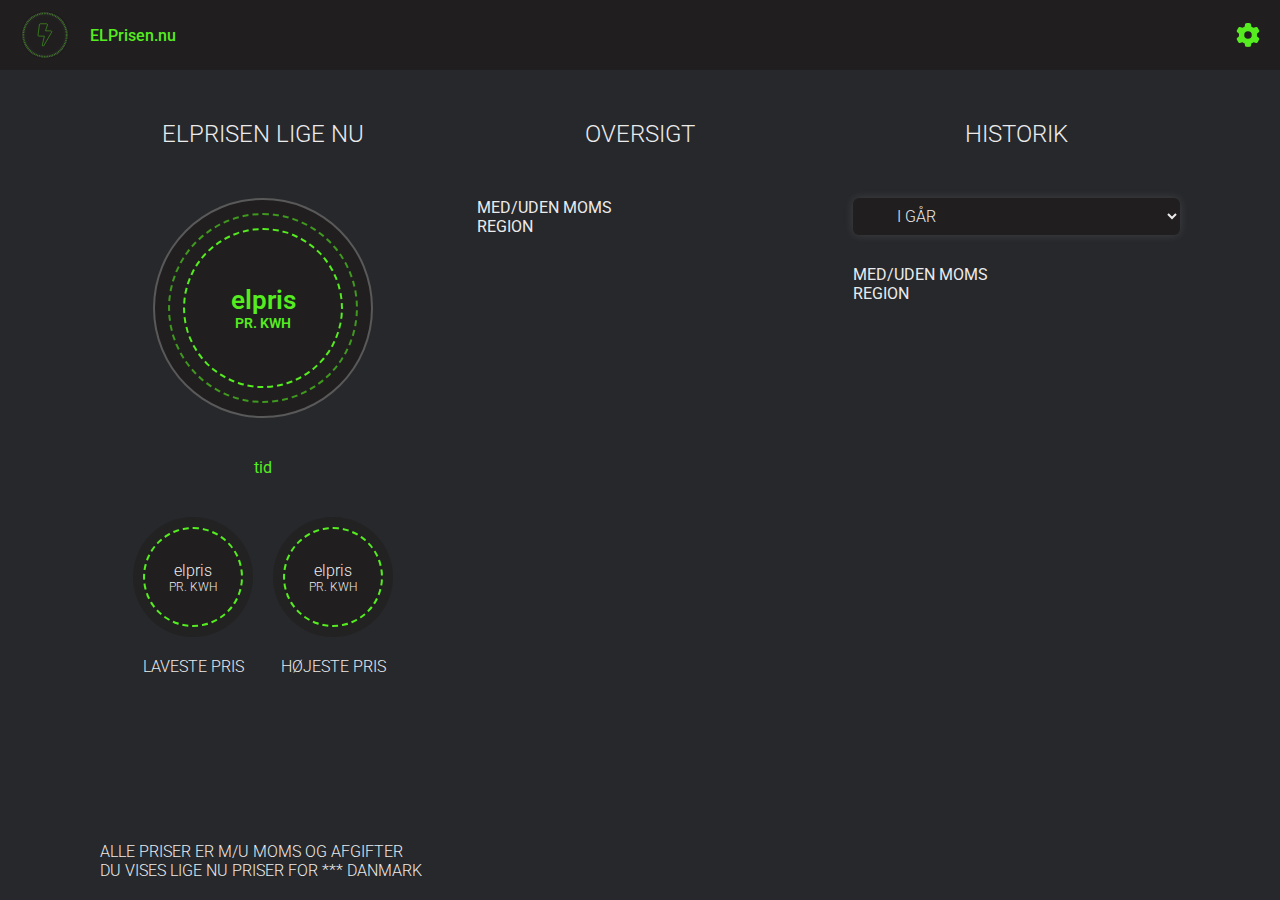
<file: index.html>
<!DOCTYPE html>
<html lang="en">

<head>
    <meta charset="UTF-8">
    <meta name="viewport" content="width=device-width, initial-scale=1.0">
    <title>Document</title>
    <link rel="manifest" href="./manifest.json">
    <link rel="stylesheet" href="./css/globals.css">
    <link rel="stylesheet" href="./css/layout.css">
    <link rel="stylesheet" href="./css/nav.css">
    <link rel="stylesheet" href="./css/main.css">
    <link rel="stylesheet" href="./css/overview.css">
    <link rel="stylesheet" href="./css/history.css">
    <link rel="stylesheet" href="./css/settings.css">
    <script src="./js/functionsAndHistory.js" defer></script>
    <script src="./js/mainAndOverview.js" defer></script>
    <script src="./js/pageChanger.js" defer></script>
    <script src="./sw.js" defer></script>
</head>

<body>
    <div id="app">
        <div class="headerContainer">
            <div class="logoContainer">
                <img src="./img/mainIcon.svg" alt="" class="logoImg">
                <h1 class="logoText">ELPrisen.nu</h1>
            </div>
            <img src="./img/settings.svg" alt="" class="headerSettings" id="headerSettings">
            <nav class="headerNav">
                <ul class="headerNavItems">
                    <li id="navOne">LIGE NU</li>
                    <li id="navTwo">OVERSIGT</li>
                    <li id="navThree">HISTORIK</li>
                </ul>
            </nav>
        </div>

        <div class="contentContainer">
            <img src="./img/settings.svg" alt="" id="mobileSettings">
            <div class="currentContainer" id="currentContainer">
                <div class="currentDiv">
                    <h1 class="currentHeader">ELPRISEN LIGE NU</h1>
                    <div class="currentPrice">
                        <div class="border1">
                            <div class="border2">
                                <p id="priceContainer">elpris</p>
                                <p class="priceDesc">PR. KWH</p>
                            </div>
                        </div>
                    </div>
                    <p class="currentTime" id="currentTimeContainer">tid</p>
                    <div class="highestAndLowest">
                        <div class="hlDiv">
                            <div class="border3 lowest">
                                <div class="border4">
                                    <p id="lowestPriceContainer">elpris</p>
                                    <p class="priceDesc2">PR. KWH</p>
                                </div>
                            </div>
                            <p class="hlPD">LAVESTE PRIS</p>
                        </div>
                        <div class="hlDiv">
                            <div class="border3 highest">
                                <div class="border4">
                                    <p id="highestPriceContainer">elpris</p>
                                    <p class="priceDesc2">PR. KWH</p>
                                </div>
                            </div>
                            <p class="hlPD">HØJESTE PRIS</p>
                        </div>
                    </div>
                </div>
                <div class="currentInfo">
                    <p>ALLE PRISER ER M/U MOMS OG AFGIFTER</p>
                    <p>DU VISES LIGE NU PRISER FOR *** DANMARK </p>
                </div>
            </div>
            <div class="overviewContainer" id="overviewContainer">
                <h1 class="currentHeader">OVERSIGT</h1>
                <ul id="overviewList">
                </ul>
                <div class="currentInfo2">
                    <p>MED/UDEN MOMS</p>
                    <p>REGION</p>
                </div>
            </div>
            <div class="historyContainer" id="historyContainer">
                <h1 class="currentHeader">HISTORIK</h1>
                <select id="dateSelector">
                    <option value="1">I GÅR</option>
                    <option value="2">I FORGÅRS</option>
                    <option value="3" id="option3"></option>
                    <option value="4" id="option4"></option>
                    <option value="5" id="option5"></option>
                </select>
                <ul id="historyList">
                </ul>
                <div class="currentInfo2">
                    <p>MED/UDEN MOMS</p>
                    <p>REGION</p>
                </div>
            </div>
            <div id="settingsContainer">
                <div id="settingsPage">
                    <img src="./img/close.svg" alt="" id="closeImg">
                    <h1 class="currentHeader">INDSTILLINGER</h1>
                    <div>
                        <p></p>
                        <input type="text">
                    </div>
                    <div>
                        <p></p>
                        <input type="text">
                    </div>
                    <div>
                        <p></p>
                        <input type="text">
                    </div>
                </div>
            </div>
        </div>
    </div>
</body>

</html>
</file>
<file: css/globals.css>
@import url('https://fonts.googleapis.com/css2?family=Roboto:ital,wght@0,100;0,300;0,400;0,500;0,700;0,900;1,100;1,300;1,400;1,500;1,700;1,900&display=swap');

:root {
    --grey: #27282B;
    --black: #201E1E;
    --green: #55EC20;
    --white: #EBEBEB;
}

* {
    margin: 0;
    padding: 0;
    font-family: 'Roboto';
    color: var(--white);
    box-sizing: border-box;
}

body {
    background-color: var(--grey);
}
body::-webkit-scrollbar {
    display: none;
}

.list1 {
    color: #00FF01;
}
.list2 {
    color: #33FF00;
}
.list3 {
    color: #65FF00;
}
.list4 {
    color: #93F500;
}
.list5 {
    color: #CCFF00;
}
.list6 {
    color: #FFFF01;
}
.list7 {
    color: #FFCC00;
}
.list8 {
    color: #FE9900;
}
.list9 {
    color: #FF6600;
}
.list10 {
    color: #FF3300;
}
</file>
<file: css/layout.css>
.contentContainer {
    display: grid;
    grid-template-columns: 1fr 1fr 1fr;
    gap: 50px;
    /* max-width: 1000px; */
    position: relative;
    width: 100vw;
    padding: 0 100px;
}


.currentHeader {
    font-weight: 300;
    font-size: 24px;
    text-align: center;
    margin: 50px 0;
}

@media (max-width: 1100px) {
    .contentContainer {
        padding: 0 50px;
        gap: 30px;
    }
}

@media (max-width: 850px) {
    .contentContainer {
        padding: 0;
        grid-template-columns: 1fr;
    }
}
</file>
<file: css/nav.css>
.headerContainer {
    display: flex;
    background-color: var(--black);
    justify-content: space-between;
    align-items: center;
    padding: 10px 20px;
}

.logoImg {
    height: 50px;
}

.logoText {
    color: var(--green);
    font-size: 16px;
    font-weight: 500;
}

.headerSettings {
    height: 24px;
}

.logoContainer {
    display: flex;
    align-items: center;
    gap: 20px;
}

.headerNav {
    display: none;
}

.headerNavItems {
    display: flex;
    list-style: none;
    gap: 20px;
    font-weight: 500;
    cursor: pointer;
}

.headerNav li {
    color: var(--white);
}

@media (max-width: 850px) {
    .headerNav {
        display: block;
    }
    .headerSettings {
        display: none;
    }
}
</file>
<file: css/main.css>
.currentContainer {
    display: flex;
    flex-direction: column;
    align-items: center;
    justify-content: space-between;
    height: calc(100vh - 70px);
}

.currentPrice {
    border: 2px solid #80808099;
    border-radius: 50%;
    height: 220px;
    width: 220px;
    background-color: var(--black);
    display: flex;
    justify-content: center;
    align-items: center;
}

.border1 {
    border: 2px dashed #55EC2099;
    border-radius: 50%;
    height: 190px;
    width: 190px;
    display: flex;
    justify-content: center;
    align-items: center;
}

.border2 {
    border: 2px dashed var(--green);
    border-radius: 50%;
    height: 160px;
    width: 160px;
    display: flex;
    flex-direction: column;
    justify-content: center;
}

.currentPrice p {
    color: var(--green);
    text-align: center;
}

#priceContainer {
    font-size: 26px;
    font-weight: 600;
}

.priceDesc {
    font-weight: 600;
    font-size: 14px;
    color: var(--green);
}

.currentTime {
    color: var(--green);
    margin: 40px 0;
}

.highest,
.lowest {
    border-radius: 50%;
    height: 120px;
    width: 120px;
    background-color: var(--black);
    display: flex;
    justify-content: center;
    align-items: center;
}

.border3 {
    background-color: #201E1E99;
    height: 120px;
    width: 120px;
}

.border4 {
    height: 100px;
    width: 100px;
    background-color: var(--black);
    border-radius: 50%;
    border: 2px dashed var(--green);
    display: flex;
    flex-direction: column;
    justify-content: center;
    align-items: center;
}

.highestAndLowest {
    display: flex;
    gap: 20px;
}

#lowestPriceContainer,
#highestPriceContainer {
    font-size: 16px;
    font-weight: 300;
}
.hlDiv {
    display: flex;
    flex-direction: column;
    gap: 20px;
}
.hlPD {
    font-weight: 300;
}
.priceDesc2 {
    font-size: 12px;
    font-weight: 300;
}

.currentInfo {
    width: 100%;
    font-weight: 300;
    padding: 20px 0;
}
.currentDiv {
    display: flex;
    flex-direction: column;
    align-items: center;
    text-align: center;
}

@media (max-width: 850px) {
    .overviewContainer {
        margin: 0 15vw;
    }
}
</file>
<file: css/overview.css>
#overviewList {
    display: flex;
    flex-direction: column;
    width: 100%;
    gap: 10px;
    font-weight: 300;
}
.overviewListItem {
    display: flex;
    justify-content: space-between;
    background-color: var(--black);
    box-shadow: 0px 0px 10px 0px #EBEBEB19;
    border-radius: 6px;
    width: 100%;
    padding: 8px 40px;
}

@media (max-width: 850px) {
    .overviewContainer {
        margin: 0 15vw;
    }
}
</file>
<file: css/history.css>
#dateSelector {
    background-color: var(--black);
    box-shadow: 0px 0px 10px 0px #EBEBEB22;
    border-radius: 6px;
    width: 100%;
    padding: 8px 40px;
    border: none;
    outline: none;
    font-size: 16px;
    font-weight: 300;
}
#dateSelector option {
    padding: 8px 40px;
    font-weight: 300;
}

#historyList {
    margin-top: 30px;
    display: flex;
    flex-direction: column;
    width: 100%;
    font-weight: 300;
    gap: 10px;
}

@media (max-width: 850px) {
    .historyContainer {
        margin: 0 15vw;
    }
}
</file>
<file: css/settings.css>
#mobileSettings {
    display: none;
    position: absolute;
    top: 30px;
    right: 30px;
    height: 24px;
}


#settingsContainer {
    display: none;
    place-items: center;
    position: absolute;
    width: 100vw;
    height: calc(100vh - 70px);
    left: 0;
    background-color: #27282B99;
}
#settingsPage {
    display: flex;
    background-color: var(--black);
    flex-direction: column;
    position: absolute;
    top: 50vh;
    left: 50%;
    translate: -50% calc(-50% - 70px);
    width: 400px;
    height: 400px;
    border-radius: 30px;
}
#closeImg {
    position: absolute;
    height: 24px;
    top: 30px;
    right: 30px;
}

@media (max-width: 850px) {
    .headerSettings {
        display: none;
    }
    #mobileSettings {
        display: block;
    }
    #settingsContainer {
        position: static;
        margin: 0 15vw;
        background-color: var(--black);
    }

    #settingsContainer {
        place-items: center;
        position: absolute;
        width: 100vw;
        height: calc(100vh - 70px);
        left: 0;
        background-color: #27282B99;
        margin: 0;
    }
    #settingsPage {
        display: flex;
        background-color: var(--grey);
        flex-direction: column;
        position: absolute;
        top: 50%;
        left: 50%;
        translate: -50% calc(-50%);
        width: 100vw;
        height: calc(100vh - 70px);
        border-radius: 0px;
    }
}
</file>
